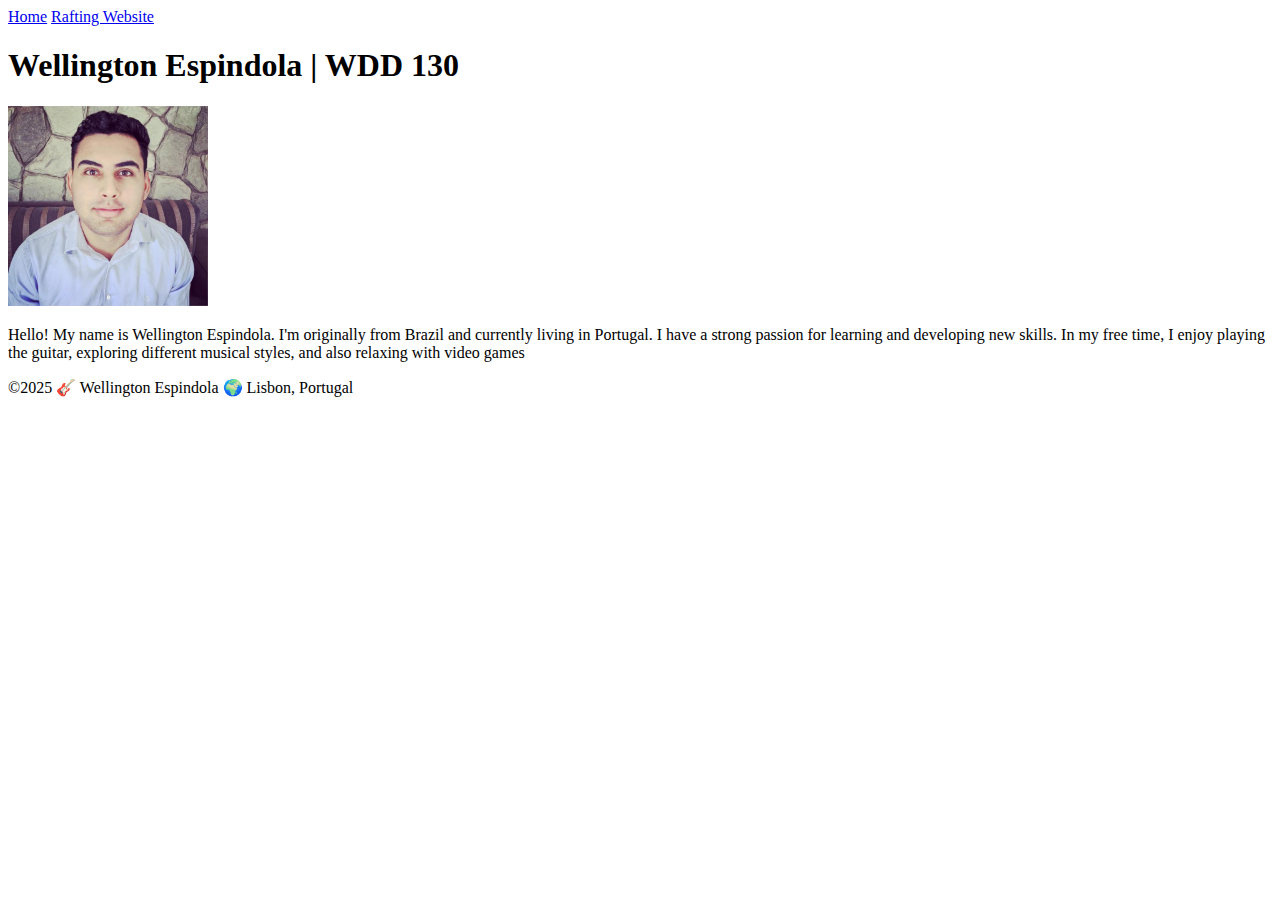
<file: index.html>
<!DOCTYPE html>
<html lang="en-US">
<head>
    <meta charset="UTF-8">
    <meta name="viewport" content="width=device-width, initial-scale=1.0">
    <title>Wellington Ferreira De Espindola | WDD 130 </title>
</head>
<body>
    <header>
        <nav>
            <a href="home"> Home</a>
            <a href="wwr">Rafting Website </a>
        </nav>
    </header>
    <main>
        <h1>Wellington Espindola | WDD 130 </h1>
        <img src="imgs/well.jpg" alt="Wellington espindola" width="200px">
        <p>Hello! My name is Wellington Espindola. I'm originally from Brazil and currently living in Portugal. 
            I have a strong passion for learning and developing new skills. In my free time, I enjoy playing the guitar, exploring 
            different musical styles, and also relaxing with video games</p>
    </main>
    <footer>
        &copy;2025 🎸 Wellington Espindola 🌍 Lisbon, Portugal
    </footer>
</body>
</html>
</file>
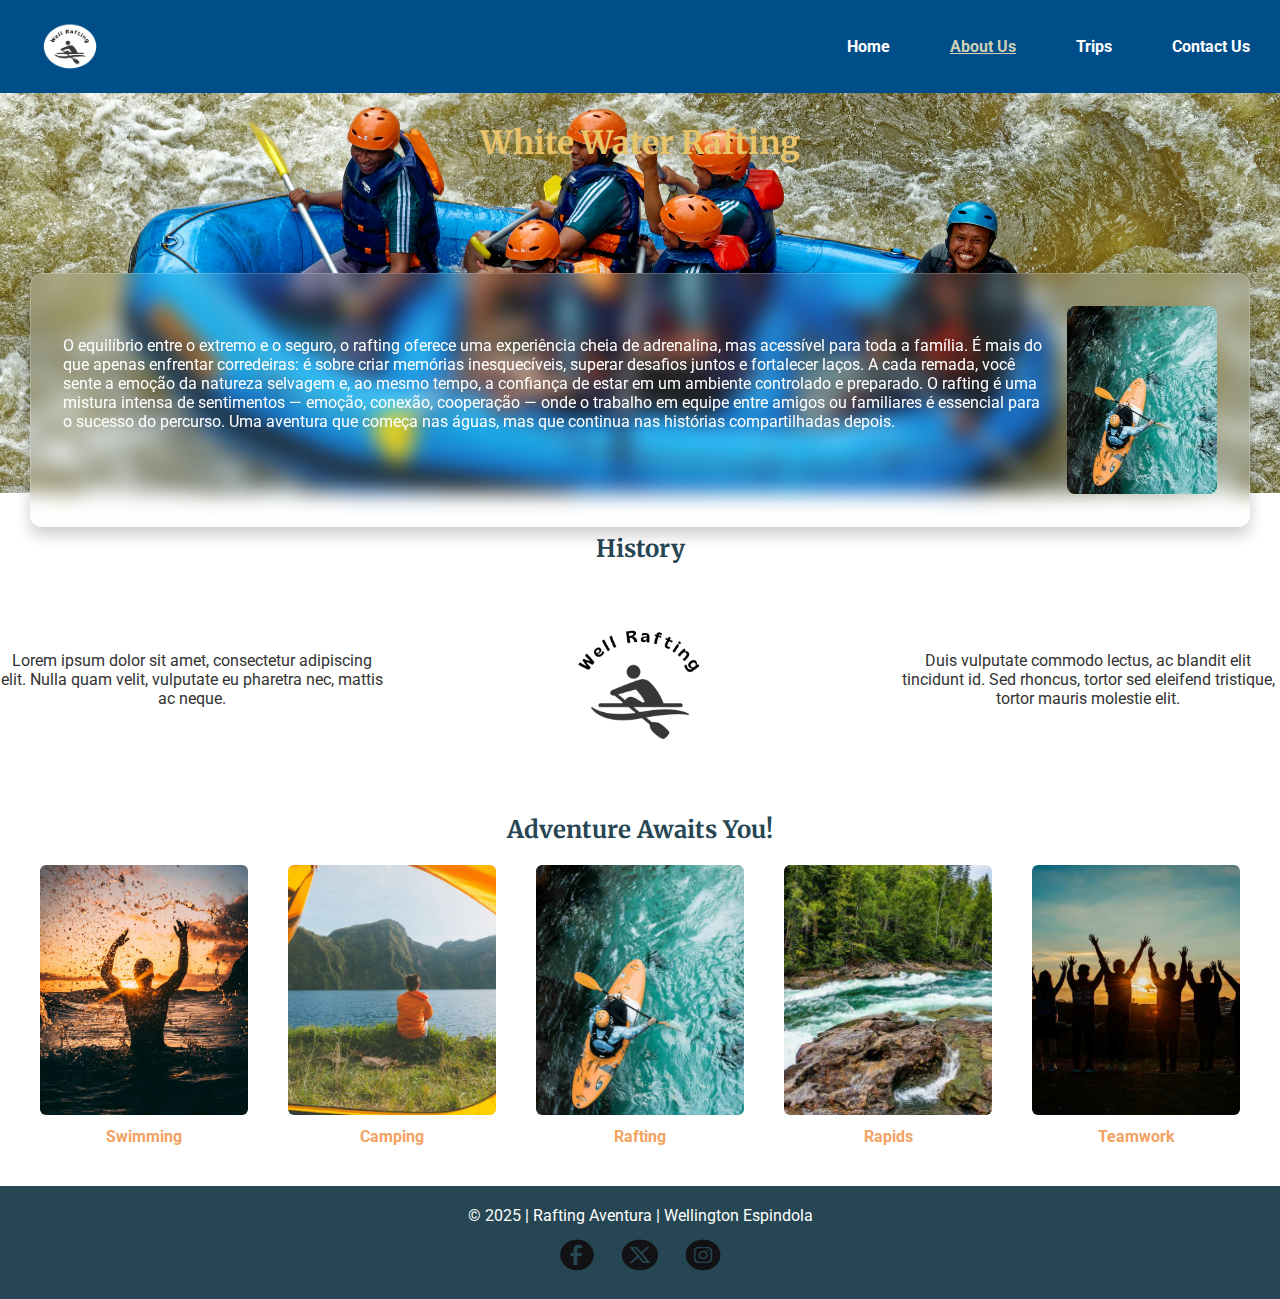
<file: aboutUs_rafting.html>
<!DOCTYPE html>
<html lang="pt-br">

<head>
  <meta charset="UTF-8">
  <meta name="viewport" content="width=device-width, initial-scale=1.0">
  <meta name="description" content="Sobre a nossa empresa de rafting. Conheça nossa história e o que oferecemos.">
  <meta name="author" content="Wellington Espindola">
  <title>Sobre Nós - Rafting Aventura</title>

  <!-- Google Fonts -->
  <link rel="preconnect" href="https://fonts.googleapis.com">
  <link rel="preconnect" href="https://fonts.gstatic.com" crossorigin>
  <link href="https://fonts.googleapis.com/css2?family=Merriweather:wght@400;700;900&family=Roboto:wght@400;700&display=swap" rel="stylesheet">

  <!-- CSS -->
  <link rel="stylesheet" href="aboutUs_rafting.css">
</head>

<body>
  <header>
    <div class="logo"> <img src="wwr/imgwwr/wellrafting.png" alt=""></div>
    <nav>
      <ul>
        <li><a href="#" >Home</a></li>
        <li><a href="#" class="active">About Us</a></li>
        <li><a href="#">Trips</a></li>
        <li><a href="#">Contact Us</a></li>
      </ul>
    </nav>
  </header>

  <main>
    <!-- HERO SECTION -->
    <section class="hero">
        <h1>White Water Rafting</h1>

        <div class="info-box">
          <p class="infp">O equilíbrio entre o extremo e o seguro, o rafting oferece uma experiência cheia de adrenalina, mas acessível para toda a família. É mais do que apenas enfrentar corredeiras: é sobre criar memórias inesquecíveis, superar desafios juntos e fortalecer laços. A cada remada, você sente a emoção da natureza selvagem e, ao mesmo tempo, a confiança de estar em um ambiente controlado e preparado.
             O rafting é uma mistura intensa de sentimentos — emoção, conexão, cooperação — onde o trabalho em equipe entre amigos ou familiares é essencial para o sucesso do percurso. Uma aventura que começa nas águas, mas que continua nas histórias compartilhadas depois.</p>
          <img src="wwr/imgwwr/pexels-thilo-lehnert-1378678-3413678 (1).jpg" alt="Cliente feliz">
        </div>
    </section>

    <!-- HISTORY SECTION -->
    <section class="history">
      <h2>History</h2>
      <div class="history-content">
        <div class="text-left">
          <p>Lorem ipsum dolor sit amet, consectetur adipiscing elit. Nulla quam velit, vulputate eu pharetra nec, mattis ac neque.</p>
        </div>
        <div class="center-img">
          <img src="wwr/imgwwr/wellrafting.png" alt="História da empresa">
        </div>
        <div class="text-right">
          <p>Duis vulputate commodo lectus, ac blandit elit tincidunt id. Sed rhoncus, tortor sed eleifend tristique, tortor mauris molestie elit.</p>
        </div>
      </div>
    </section>

    <!-- ADVENTURE SECTION -->
    <section class="adventure">
      <h2>Adventure Awaits You!</h2>
      <div class="gallery">
        <div>
          <img src="wwr/imgwwr/swwing.jpg" alt="Adventure 1">
          <h3>Swimming</h3>
        </div>
        <div>
          <img src="wwr/imgwwr/camping.jpg" alt="Adventure 2">
          <h3>Camping</h3>
        </div>
        <div>
          <img src="wwr/imgwwr/rafting.jpg" alt="Adventure 3">
          <h3>Rafting</h3>
        </div>
        <div>
          <img src="wwr/imgwwr/rapids.jpg" alt="Adventure 4">
          <h3>Rapids</h3>
          
        </div>
        <div><img src="wwr/imgwwr/teamworking.jpg" alt="Adventure 5">
            <h3>Teamwork</h3></div>
      </div>
    </section>
  </main>

  <footer>
    <p>&copy; 2025 | Rafting Aventura | Wellington Espindola</p>
    <nav class="socialmedia">
      <a href=""><img src="wwr/imgwwr/facebookpng.PNG" alt="Facebook"></a>
      <a href=""><img src="wwr/imgwwr/xpng.PNG" alt="Twitter"></a>
      <a href=""><img src="wwr/imgwwr/instapng.PNG" alt="Instagram"></a>
    </nav>
  </footer>
</body>

</html>
</file>
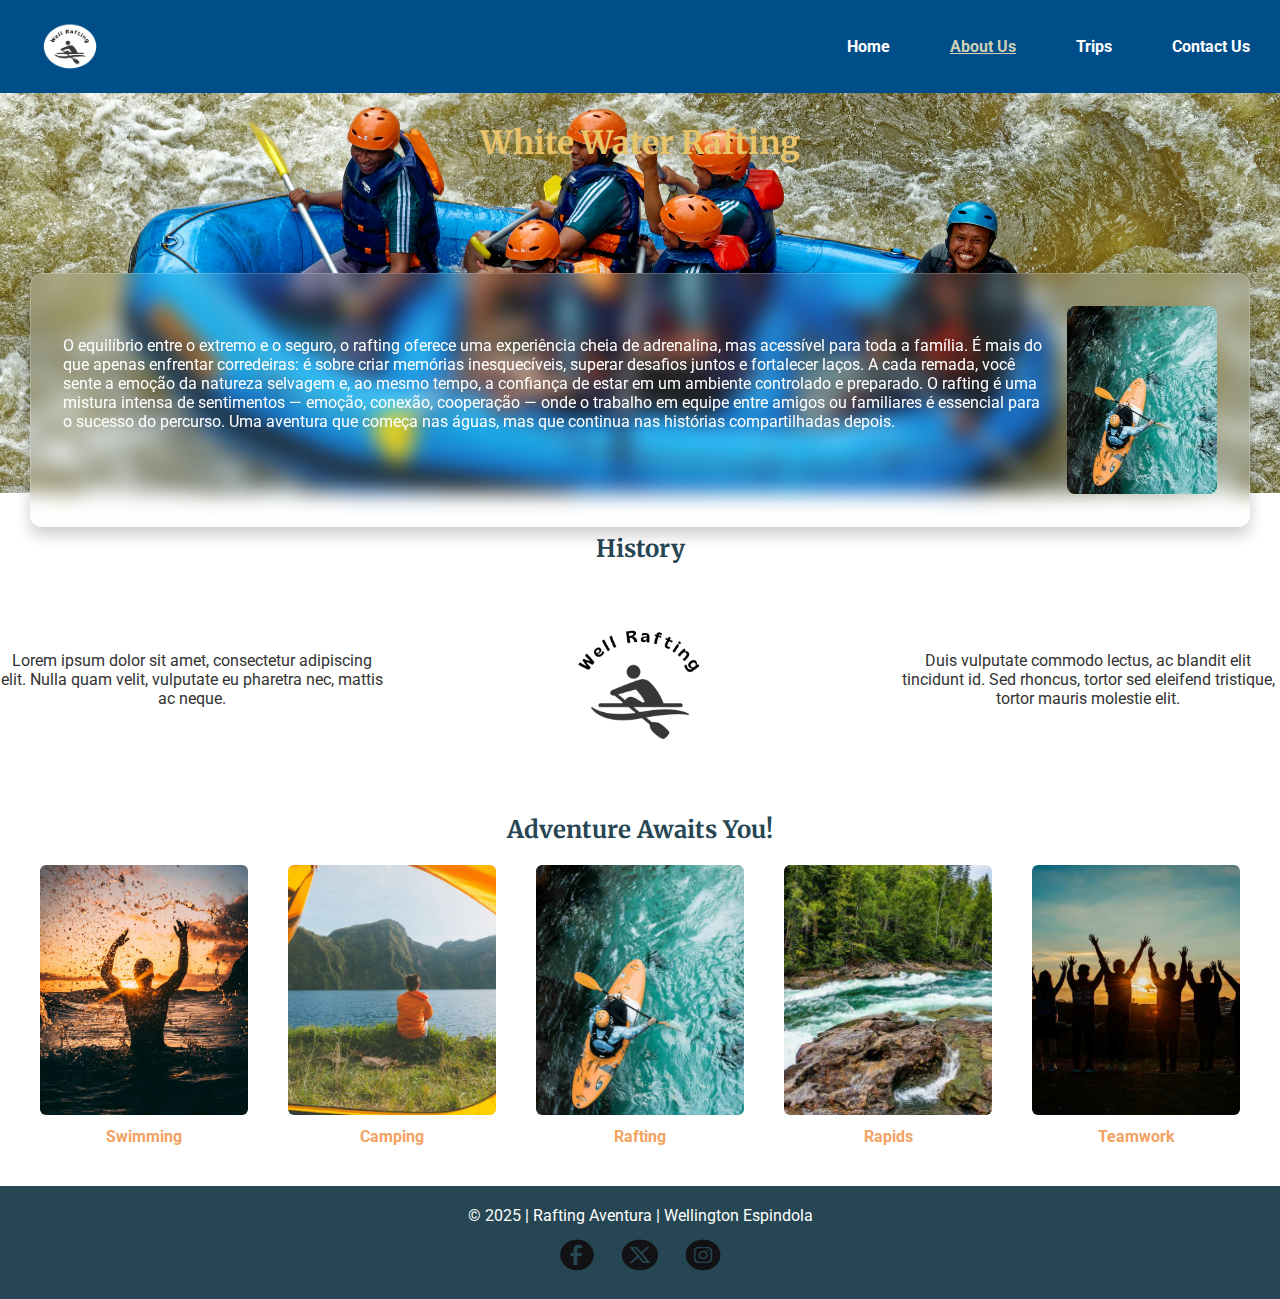
<file: index.html.html>
<!DOCTYPE html>
<html lang="pt-br">

<head>
  <meta charset="UTF-8">
  <meta name="viewport" content="width=device-width, initial-scale=1.0">
  <meta name="description" content="Sobre a nossa empresa de rafting. Conheça nossa história e o que oferecemos.">
  <meta name="author" content="Wellington Espindola">
  <title>Sobre Nós - Rafting Aventura</title>

  <!-- Google Fonts -->
  <link rel="preconnect" href="https://fonts.googleapis.com">
  <link rel="preconnect" href="https://fonts.gstatic.com" crossorigin>
  <link href="https://fonts.googleapis.com/css2?family=Merriweather:wght@400;700;900&family=Roboto:wght@400;700&display=swap" rel="stylesheet">

  <!-- CSS -->
  <link rel="stylesheet" href="aboutUs_rafting.css">
</head>

<body>
  <header>
    <div class="logo"> <img src="imgwwr/wellrafting.png" alt=""></div>
    <nav>
      <ul>
        <li><a href="#" >Home</a></li>
        <li><a href="#" class="active">About Us</a></li>
        <li><a href="#">Trips</a></li>
        <li><a href="#">Contact Us</a></li>
      </ul>
    </nav>
  </header>

  <main>
    <!-- HERO SECTION -->
    <section class="hero">
        <h1>White Water Rafting</h1>

        <div class="info-box">
          <p class="infp">O equilíbrio entre o extremo e o seguro, o rafting oferece uma experiência cheia de adrenalina, mas acessível para toda a família. É mais do que apenas enfrentar corredeiras: é sobre criar memórias inesquecíveis, superar desafios juntos e fortalecer laços. A cada remada, você sente a emoção da natureza selvagem e, ao mesmo tempo, a confiança de estar em um ambiente controlado e preparado.
             O rafting é uma mistura intensa de sentimentos — emoção, conexão, cooperação — onde o trabalho em equipe entre amigos ou familiares é essencial para o sucesso do percurso. Uma aventura que começa nas águas, mas que continua nas histórias compartilhadas depois.</p>
          <img src="imgwwr/pexels-thilo-lehnert-1378678-3413678 (1).jpg" alt="Cliente feliz">
        </div>
    </section>

    <!-- HISTORY SECTION -->
    <section class="history">
      <h2>History</h2>
      <div class="history-content">
        <div class="text-left">
          <p>Lorem ipsum dolor sit amet, consectetur adipiscing elit. Nulla quam velit, vulputate eu pharetra nec, mattis ac neque.</p>
        </div>
        <div class="center-img">
          <img src="imgwwr/wellrafting.png" alt="História da empresa">
        </div>
        <div class="text-right">
          <p>Duis vulputate commodo lectus, ac blandit elit tincidunt id. Sed rhoncus, tortor sed eleifend tristique, tortor mauris molestie elit.</p>
        </div>
      </div>
    </section>

    <!-- ADVENTURE SECTION -->
    <section class="adventure">
      <h2>Adventure Awaits You!</h2>
      <div class="gallery">
        <div>
          <img src="imgwwr/swwing.jpg" alt="Adventure 1">
          <h3>Swimming</h3>
        </div>
        <div>
          <img src="imgwwr/camping.jpg" alt="Adventure 2">
          <h3>Camping</h3>
        </div>
        <div>
          <img src="imgwwr/rafting.jpg" alt="Adventure 3">
          <h3>Rafting</h3>
        </div>
        <div>
          <img src="imgwwr/rapids.jpg" alt="Adventure 4">
          <h3>Rapids</h3>
          
        </div>
        <div><img src="imgwwr/teamworking.jpg" alt="Adventure 5">
            <h3>Teamwork</h3></div>
      </div>
    </section>
  </main>

  <footer>
    <p>&copy; 2025 | Rafting Aventura | Wellington Espindola</p>
    <nav class="socialmedia">
      <a href=""><img src="imgwwr/facebookpng.PNG" alt="Facebook"></a>
      <a href=""><img src="imgwwr/xpng.PNG" alt="Twitter"></a>
      <a href=""><img src="imgwwr/instapng.PNG" alt="Instagram"></a>
    </nav>
  </footer>
</body>

</html>
</file>
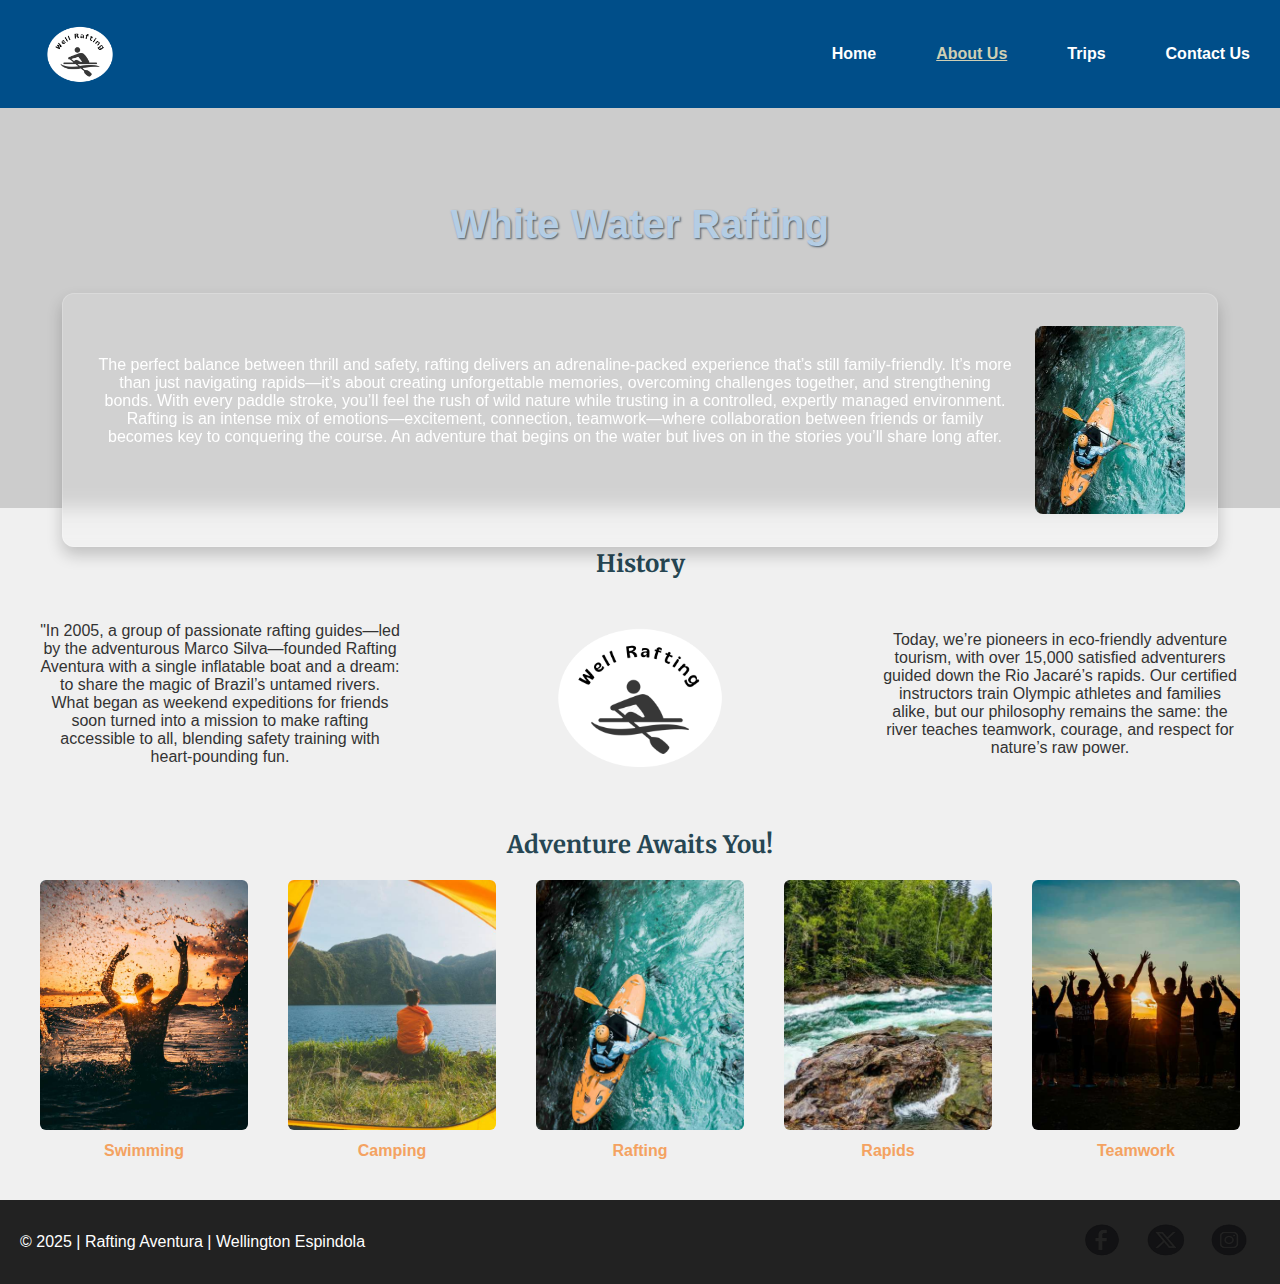
<file: wwr/about.html>
<!DOCTYPE html>
<html lang="pt-br">

<head>
  <meta charset="UTF-8">
  <meta name="viewport" content="width=device-width, initial-scale=1.0">
  <meta name="description" content="Sobre a nossa empresa de rafting. Conheça nossa história e o que oferecemos.">
  <meta name="author" content="Wellington Espindola">
  <title>Sobre Nós - Rafting Aventura</title>

  <!-- Google Fonts -->
  <link rel="preconnect" href="https://fonts.googleapis.com">
  <link rel="preconnect" href="https://fonts.gstatic.com" crossorigin>
  <link href="https://fonts.googleapis.com/css2?family=Merriweather:wght@400;700;900&family=Roboto:wght@400;700&display=swap" rel="stylesheet">

  <!-- CSS -->
  <link rel="stylesheet" href="styles/rafting.css">
</head>

<body>
  <header>
    <div class="logo"> <img src="images/wellrafting.png" alt=""></div>
    <nav>
      <ul>
        <li><a href="home.html">Home</a></li>
        <li><a href="about.html" class="active">About Us</a></li>
        <li><a href="trips.html" >Trips</a></li>
        <li><a href="contact.html">Contact Us</a></li>
      </ul>
    </nav>
  </header>

  <main>
    <!-- HERO SECTION -->
    <section class="hero">
        <h1>White Water Rafting</h1>

        <div class="info-box">
          <p class="infp">The perfect balance between thrill and safety, rafting delivers an adrenaline-packed experience that’s still family-friendly. 
            It’s more than just navigating rapids—it’s about creating unforgettable memories, overcoming challenges together, 
            and strengthening bonds. With every paddle stroke, you’ll feel the rush of wild nature while trusting in a controlled, expertly managed environment.

Rafting is an intense mix of emotions—excitement, connection, teamwork—where collaboration between friends or family becomes key to conquering the course. An adventure that begins on the water but lives on in the stories you’ll share long after.</p>
          <img src="images/pexels-thilo-lehnert-1378678-3413678 (1).jpg" alt="Cliente feliz">
        </div>
    </section>

    <!-- HISTORY SECTION -->
    <section class="history">
      <h2>History</h2>
      <div class="history-content">
        <div class="text-left">
          <p>"In 2005, a group of passionate rafting guides—led by the adventurous Marco Silva—founded Rafting Aventura with a single inflatable boat and a dream: to share the magic of Brazil’s untamed rivers. What began as weekend expeditions for friends 
            soon turned into a mission to make rafting accessible to all, blending safety training with heart-pounding fun.</p>
        </div>
        <div class="center-img">
          <img src="images/wellrafting.png" alt="História da empresa">
        </div>
        <div class="text-right">
          <p>Today, we’re pioneers in eco-friendly adventure tourism, with over 15,000 satisfied adventurers guided down the Rio Jacaré’s rapids. Our certified instructors train Olympic athletes and families alike, 
            but our philosophy remains the same: the river teaches teamwork, courage, and respect for nature’s raw power.</p>
        </div>
      </div>
    </section>

    <!-- ADVENTURE SECTION -->
    <section class="adventure">
      <h2>Adventure Awaits You!</h2>
      <div class="gallery">
        <div>
          <img src="images/swwing.jpg" alt="Adventure 1">
          <h3>Swimming</h3>
        </div>
        <div>
          <img src="images/camping.jpg" alt="Adventure 2">
          <h3>Camping</h3>
        </div>
        <div>
          <img src="images/rafting.jpg" alt="Adventure 3">
          <h3>Rafting</h3>
        </div>
        <div>
          <img src="images/rapids.jpg" alt="Adventure 4">
          <h3>Rapids</h3>
          
        </div>
        <div><img src="images/teamworking.jpg" alt="Adventure 5">
            <h3>Teamwork</h3></div>
      </div>
    </section>
  </main>

  <footer>
    <p>&copy; 2025 | Rafting Aventura | Wellington Espindola</p>
    <nav class="socialmedia">
      <a href=""><img src="images/facebookpng.PNG" alt="Facebook"></a>
      <a href=""><img src="images/xpng.PNG" alt="Twitter"></a>
      <a href=""><img src="images/instapng.PNG" alt="Instagram"></a>
    </nav>
  </footer>
</body>

</html>
</file>
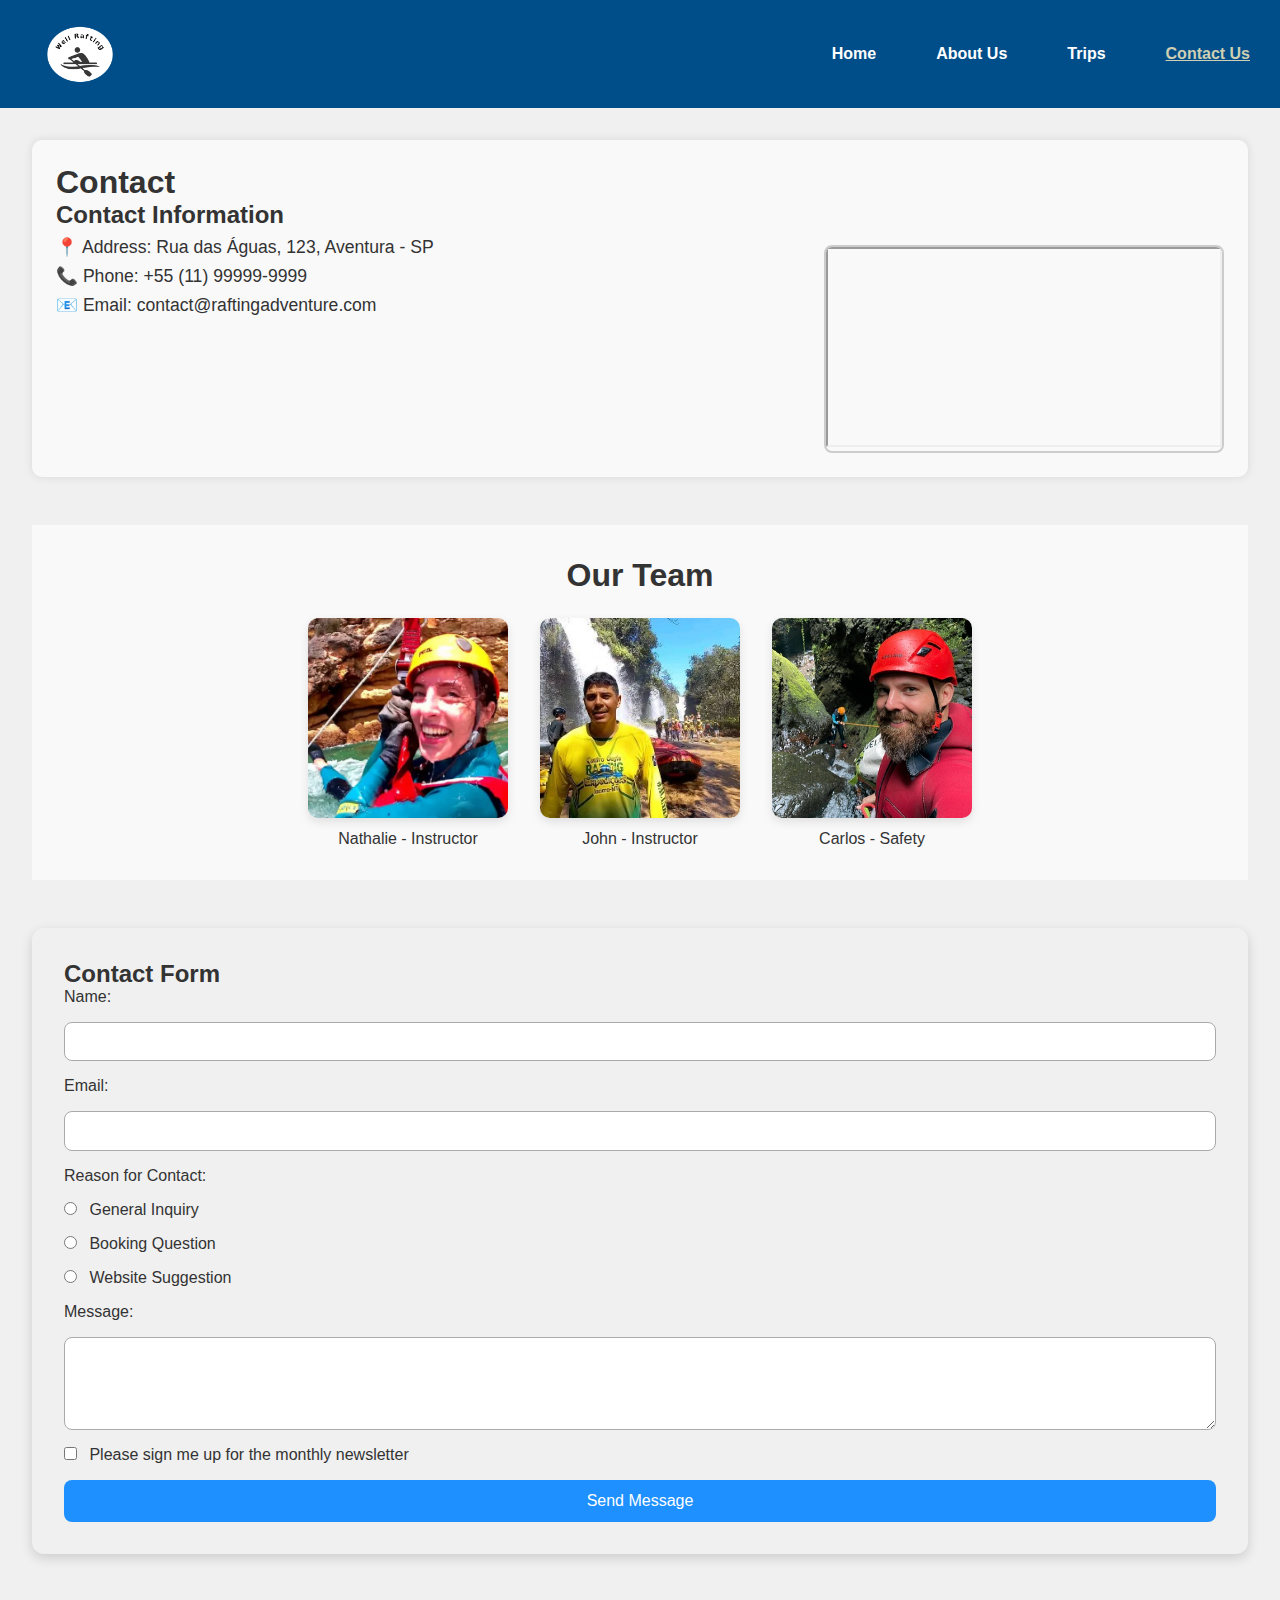
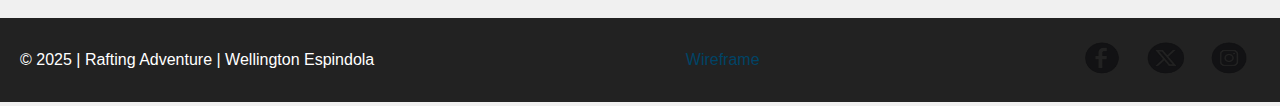
<file: wwr/contact.html>
<!DOCTYPE html>
<html lang="en">

<head>
  <meta charset="UTF-8">
  <meta name="viewport" content="width=device-width, initial-scale=1.0">
  <meta name="description" content="Learn about our rafting company. Discover our story and what we offer.">
  <meta name="author" content="Wellington Espindola">
  <title>About Us - Rafting Adventure</title>

  <!-- Google Fonts -->
  <link rel="preconnect" href="https://fonts.googleapis.com">
  <link rel="preconnect" href="https://fonts.gstatic.com" crossorigin>
  <link href="https://fonts.googleapis.com/css2?family=Merriweather:wght@400;700;900&family=Roboto:wght@400;700&display=swap" rel="stylesheet">

  <!-- CSS -->
  <link rel="stylesheet" href="styles/rafting.css">
</head>

<body>
  <header>
    <div class="logo"><img src="images/wellrafting.png" alt="Rafting Adventure Logo"></div>
    <nav>
      <ul>
        <li><a href="home.html">Home</a></li>
        <li><a href="about.html">About Us</a></li>
        <li><a href="trips.html" >Trips</a></li>
        <li><a href="contact.html"class="active">Contact Us</a></li>
      </ul>
    </nav>
  </header>

  <main class="contact-container">
    <section class="contact-info">
      <h1>Contact</h1>
      <h2>Contact Information</h2>

      <div class="contact-wrapper">
        <div class="contact-textos">
          <p>📍 Address: Rua das Águas, 123, Aventura - SP</p>
          <p>📞 Phone: +55 (11) 99999-9999</p>
          <p>📧 Email: contact@raftingadventure.com</p>
        </div>

        <div class="map-container">
          <iframe 
            src="https://www.google.com/maps/embed?pb=..." 
            width="100%" 
            height="200" 
            loading="lazy" 
            referrerpolicy="no-referrer-when-downgrade">
          </iframe>
        </div>
      </div>
    </section>

    <section class="team">
      <h2>Our Team</h2>
      <div class="team-grid">
        <div class="team-member">
          <img src="images/instrutora nataly.webp" alt="Nathalie">
          <p>Nathalie - Instructor</p>
        </div>
        <div class="team-member">
          <img src="images/instrutorjoao.jpg" alt="John">
          <p>John - Instructor</p>
        </div>
        <div class="team-member">
          <img src="images/instrutorjorge.jpg" alt="Carlos">
          <p>Carlos - Safety</p>
        </div>
      </div>
    </section>

    <section class="formulario-contato">
      <h2>Contact Form</h2>
      <form>
        <label for="nome">Name:</label>
        <input type="text" id="nome" name="nome" required>

        <label for="email">Email:</label>
        <input type="email" id="email" name="email" required>

        <p>Reason for Contact:</p>
        <label><input type="radio" name="motivo" value="general"> General Inquiry</label>
        <label><input type="radio" name="motivo" value="booking"> Booking Question</label>
        <label><input type="radio" name="motivo" value="suggestion"> Website Suggestion</label>

        <label for="mensagem">Message:</label>
        <textarea id="mensagem" name="mensagem" rows="4"></textarea>

        <label><input type="checkbox" name="newsletter"> Please sign me up for the monthly newsletter</label>

        <button type="submit">Send Message</button>
      </form>
    </section>
  </main>

  <footer>
    <p>&copy; 2025 | Rafting Adventure | Wellington Espindola</p>
    <a href="https://wireframe.cc/pro/ppp/c8fde7ab5-967332#ecee3219-4767-4104-aa9c-7a0966b46bc0">Wireframe</a>

    <nav class="socialmedia">
      <a href="#"><img src="images/facebookpng.PNG" alt="Facebook"></a>
      <a href="#"><img src="images/xpng.PNG" alt="Twitter"></a>
      <a href="#"><img src="images/instapng.PNG" alt="Instagram"></a>
    </nav>
  </footer>
</body>

</html>
</file>
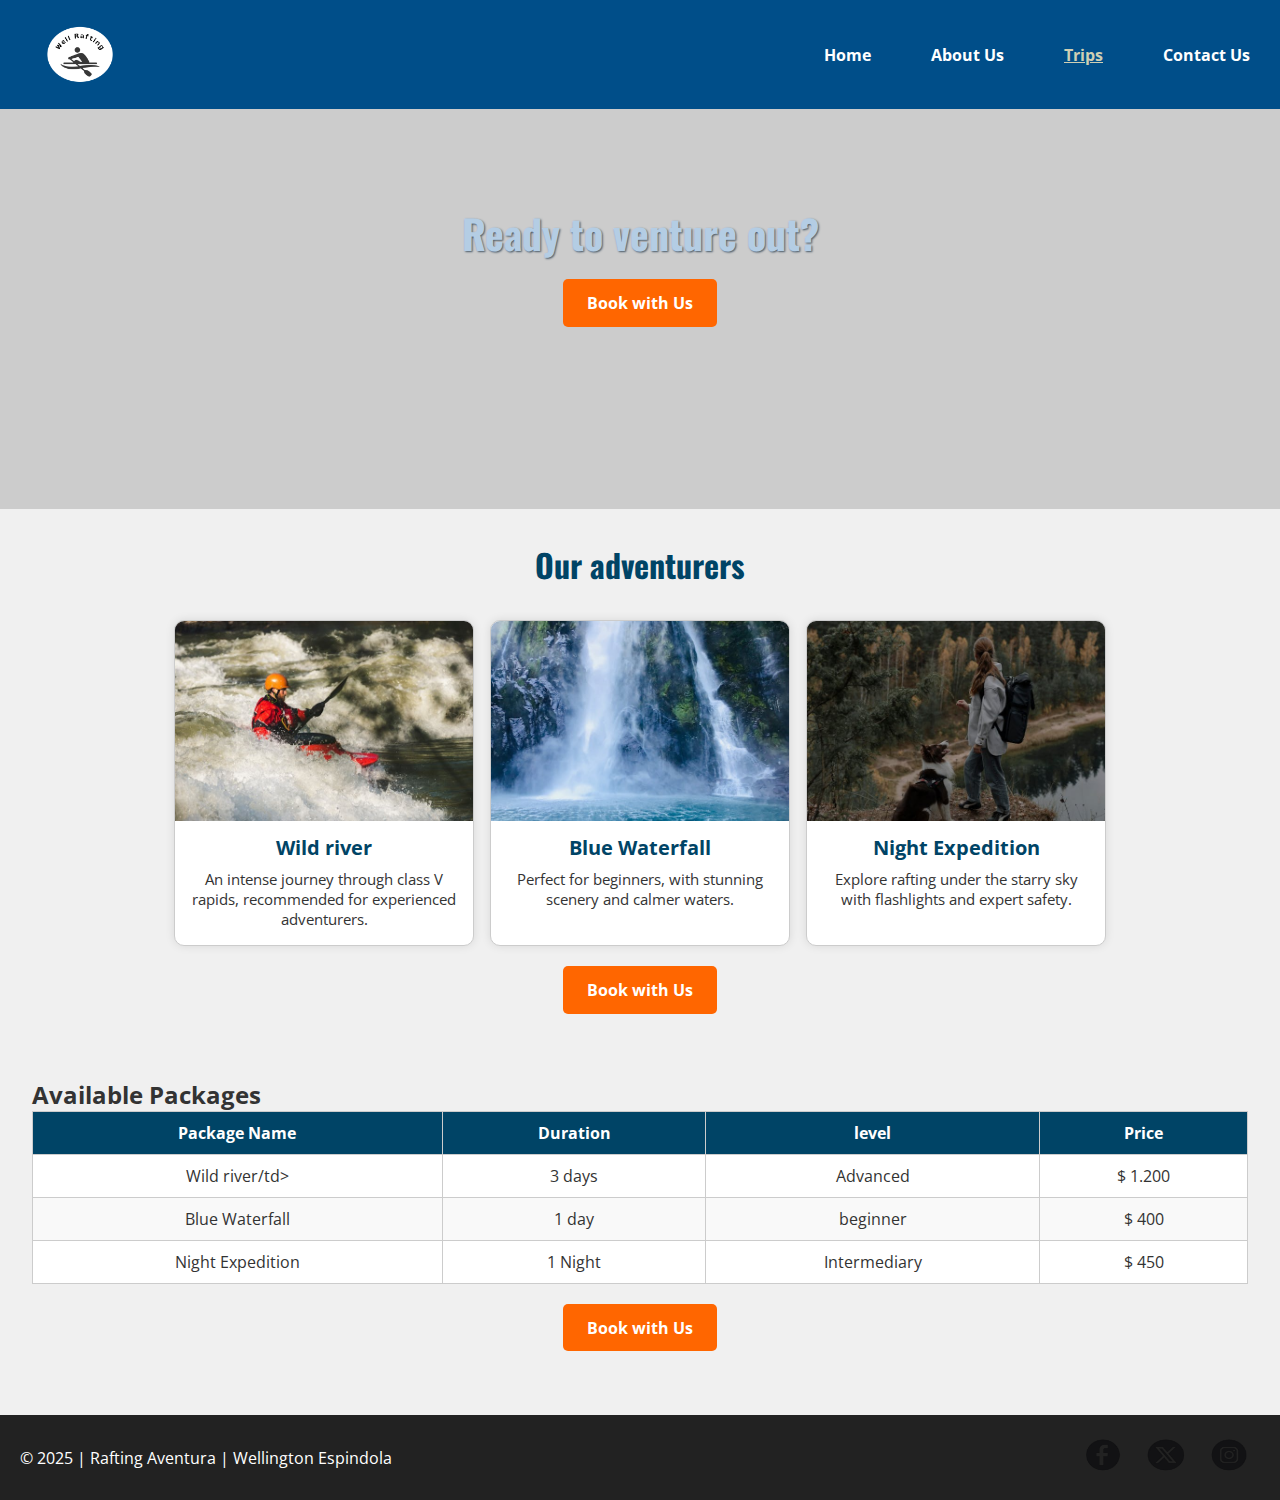
<file: wwr/trips.html>
<!DOCTYPE html>
<html lang="pt-br">
<head>
  <meta charset="UTF-8" />
  <meta name="viewport" content="width=device-width, initial-scale=1.0" />
  <title>Trips - Rafting Aventura</title>
  <meta name="description" content="Confira nossos pacotes de rafting e viva uma experiência inesquecível!">
  <link rel="stylesheet" href="styles/rafting.css" />
  <link href="https://fonts.googleapis.com/css2?family=Oswald&family=Open+Sans&display=swap" rel="stylesheet">
</head>
<body>

  <header>
    <div class="logo">
      <img src="images/wellrafting.png" alt="Logo da Rafting Aventura">
    </div>
    <nav>
      <ul>
        <li><a href="home.html">Home</a></li>
        <li><a href="about.html">About Us</a></li>
        <li><a href="trips.html" class="active">Trips</a></li>
        <li><a href="contact.html">Contact Us</a></li>
      </ul>
    </nav>
  </header>

  <main>

    <section class="hero">
      <h1>Ready to venture out?</h1>
      <a href="contact.html" class="btn">Book with Us</a>
    </section>

    <section class="trip-descriptions" aria-labelledby="aventuras-title">
      <h2 id="aventuras-title" class="trip-title">Our adventurers</h2>
      <div class="card-all">
        <div class="trip-card">
          <img src="images/lake.jpg" alt="Bote descendo corredeira no Rio Selvagem">
          <h3>Wild river</h3>
          <p>An intense journey through class V rapids, recommended for experienced adventurers.</p>
          
        </div>
        <div class="trip-card">
          <img src="images/waterfall.jpg" alt="Águas cristalinas e queda d'água da Cachoeira Azul">
          <h3>Blue Waterfall</h3>
          <p>Perfect for beginners, with stunning scenery and calmer waters.</p>
           
        </div>
        <div class="trip-card">
          <img src="images/Hiking.jpg" alt="Grupo de rafting com lanternas sob o céu estrelado">
          <h3>Night Expedition</h3>
          <p>Explore rafting under the starry sky with flashlights and expert safety.</p>
           
        </div>
      </div>
      <div class="tripbtn"> <a href="contact.html" class="btn">Book with Us</a></div>
    </section>

    <section class="trip-table" aria-labelledby="pacotes-title">
      <h2 id="pacotes-title">Available Packages</h2>
      <table>
        <thead>
          <tr>
            <th>Package Name</th>
            <th>Duration</th>
            <th>level</th>
            <th>Price</th>
          </tr>
        </thead>
        <tbody>
          <tr>
            <td>Wild river/td>
            <td>3 days</td>
            <td>Advanced</td>
            <td>$ 1.200</td>
          </tr>
          <tr>
            <td>Blue Waterfall</td>
            <td>1 day</td>
            <td>beginner</td>
            <td>$ 400</td>
          </tr>
          <tr>
            <td>Night Expedition</td>
            <td>1 Night</td>
            <td>Intermediary</td>
            <td>$ 450</td>
          </tr>
        </tbody>
      </table>
       <div class="tripbtn"> <a href="contact.html" class="btn">Book with Us</a></div>
    </section>

  </main>

  <footer>
    <p>&copy; 2025 | Rafting Aventura | Wellington Espindola</p>
    
    <nav class="socialmedia">
      <a href="#" aria-label="Página da Rafting Aventura no Facebook"><img src="images/facebookpng.PNG" alt="Facebook"></a>
      <a href="#" aria-label="Página da Rafting Aventura no Twitter"><img src="images/xpng.PNG" alt="Twitter"></a>
      <a href="#" aria-label="Página da Rafting Aventura no Instagram"><img src="images/instapng.PNG" alt="Instagram"></a>
    </nav>
  </footer>

</body>
</html>
</file>
<file: aboutUs_rafting.css>
/* styles/rafting.css */

:root {
    --primary-color: #264653;
    --secondary-color: #2a9d8f;
    --accent1-color: #e9c46a;
    --accent2-color: #f4a261;
    --heading-font: 'Merriweather', serif;
    --body-font: 'Roboto', sans-serif;
  }
  
  * {
    margin: 0;
    padding: 0;
    box-sizing: border-box;
  }
  
  body {
    font-family: var(--body-font);
    color: #333;
    background-color: #fff;
  }
  
  main, header, footer {
    width: 100%;
  }
  
  
  header {
    display: flex;
    justify-content: space-between;
    align-items: center;
    background-color: #004e89;
    padding: 15px 30px;
    color: white;
  }
  
  .logo img {
    
    width: 80px;
    height: auto;
    border-radius: 8px;
  }
  
  nav ul {
    list-style: none;
    display: flex;
    gap: 60px;
  }
  
  nav a {
    text-decoration: none;
    color: white;
    font-weight: bold;
  }
  
  nav a.active,
nav a:hover {
  text-decoration: underline;
  color: #cfcfb4; /* cor laranja viva para destaque */
}
  .hero {
    position: relative;
    background-image: url("wwr/imgwwr/pexels-tomfisk-1732280.jpg");
    background-size: cover;
    background-position: center;
    height: 400px;
    display: flex;
    align-items: center;
    
    flex-direction: column;
    color: white;
  }
   
  .hero h1 {
    font-family: var(--heading-font);
    font-size: 2rem;
    margin-top: 30px;
    margin-bottom:80px;
    color: var(--accent1-color);
  }
  
  .hero .info-box {
  display: flex;
  align-items: flex-start;
  justify-content: space-between;
  gap: 20px;

  background: rgba(255, 255, 255, 0.1);
  backdrop-filter: blur(10px);
  border: 1px solid rgba(255, 255, 255, 0.2);
  color: white;

  border-radius: 12px;
  box-shadow: 0 8px 16px rgba(0,0,0,0.2);

  padding: 32px; /* <-- Aumenta o espaçamento interno */
  flex-wrap: nowrap;
  margin: 30px;
}

  
  .hero .info-box p {
    flex: 1;
    padding-top: 30px;
  }
  
  .hero .info-box img {
    width: 150px;
    height: auto;
    border-radius: 8px;
    flex-shrink: 0; /* impede que a imagem seja comprimida demais */
  }
  
  
  /* HISTORY SECTION */
  .history {
    margin: 40px 0;
    text-align: center;
  }
  
  .history h2 {
    font-family: var(--heading-font);
    color: var(--primary-color);
    margin-bottom: 20px;
  }
  
  .history-content {
    display: flex;
    align-items: center;
    justify-content: space-between;
    gap: 20px;
  }
  
  .history-content .text-left,
  .history-content .text-right {
    width: 30%;
  }
  
  .history-content .center-img img {
    width: 250px;
    height: auto;
    border-radius: 8px;
    
  }
  
  /* ADVENTURE SECTION */
  .adventure {
    padding: 0 40px;
    margin: 40px 0;
    text-align: center;
  }
  
  .adventure h2 {
    font-family: var(--heading-font);
    color: var(--primary-color);
    margin-bottom: 20px;
  }
  .adventure  img {
    width: 150px;       /* ou 100% se estiver dentro de um container */
    height: 250px;      /* ajuste conforme necessário */
    object-fit: cover;
    border-radius: 12px;
  }
  
  .gallery {
    display: flex;
    justify-content: space-between;
    gap: 0 2.5rem; /* 0 em cima/baixo e 2.5rem nas laterais */
    
  }
  
  .gallery div {
    width: 20%;
  }
  
  .gallery img {
    width: 100%;
    border-radius: 6px;
  }
  
  .gallery h3 {
    margin-top: 8px;
    font-size: 1rem;
    color: var(--accent2-color);
  }
  
  /* FOOTER */
  footer {
    margin-top: 40px;
    padding: 20px;
    background-color: var(--primary-color);
    color: white;
    text-align: center;
  }
  
  footer p {
    margin-bottom: 10px;
  }
  
  footer .socialmedia a {
    margin: 0 10px;
    display: inline-block;
  }
  
  footer .socialmedia img {
    width:40px;
    height: 40px;
  }
</file>
<file: wwr/styles/rafting.css>
:root {
    --primary-color: #264653;
    --secondary-color: #2a9d8f;
    --accent1-color: #e9c46a;
    --accent2-color: #f4a261;
    --heading-font: 'Merriweather', serif;
    --body-font: 'Roboto', sans-serif;
  }
  
  * {
    margin: 0;
    padding: 0;
    box-sizing: border-box;
  }
  
  body {
    font-family: var(--body-font);
    color: #333;
    background-color: #fff;
  }
  
  main, header, footer {
    width: 100%;
  }
  
  
 header {
    background-color: #004466;
    color: white;
    display: grid;
    grid-template-columns: 1fr auto;
    align-items: center;
    padding: 1rem;
}

  
  .logo img {
    
    width: 100px;
  }
  
  nav ul {
    list-style: none;
    display: flex;
    gap: 60px;
  }
  
  nav a {
    text-decoration: none;
    color: white;
    font-weight: bold;
  }
  
  nav a.active,
nav a:hover {
  text-decoration: underline;
  color: #cfcfb4; 
}
  .hero {
    position: relative;
    background-image: url("/wwr/images/pexels-tomfisk-1732280.jpg");
    background-size: cover;
    background-position: center;
    height: 400px;
    display: flex;
    align-items: center;
    
    flex-direction: column;
    color: white;
  }
   
  .hero h1 {
    font-family: var(--heading-font);
    font-size: 2rem;
    margin-top: 30px;
    margin-bottom:80px;
    color: var(--accent1-color);
  }
  
  .hero .info-box {
  display: flex;
  align-items: flex-start;
  justify-content: space-between;
  gap: 20px;

  background: rgba(255, 255, 255, 0.1);
  backdrop-filter: blur(10px);
  border: 1px solid rgba(255, 255, 255, 0.2);
  color: white;

  border-radius: 12px;
  box-shadow: 0 8px 16px rgba(0,0,0,0.2);

  padding: 32px; 
  flex-wrap: nowrap;
  margin: 30px;
}

  
  .hero .info-box p {
    flex: 1;
    padding-top: 30px;
  }
  
  .hero .info-box img {
    width: 150px;
    height: auto;
    border-radius: 8px;
    flex-shrink: 0; 
  }
  
  

  .history {
    margin: 40px ;
    text-align: center;
  }
  
  .history h2 {
    font-family: var(--heading-font);
    color: var(--primary-color);
    margin-bottom: 20px;
  }
  
  .history-content {
    display: flex;
    align-items: center;
    justify-content: space-between;
    gap: 20px;
  }
  
  .history-content .text-left,
  .history-content .text-right {
    width: 30%;
  }
  
  .history-content .center-img img {
    width: 250px;
    height: auto;
    border-radius: 8px;
    
  }
  
  
  .adventure {
    padding: 0 40px;
    margin: 40px 0;
    text-align: center;
  }
  
  .adventure h2 {
    font-family: var(--heading-font);
    color: var(--primary-color);
    margin-bottom: 20px;
  }
  .adventure  img {
    width: 150px;       
    height: 250px;      
    object-fit: cover;
    border-radius: 12px;
  }
  
  .gallery {
    display: flex;
    justify-content: space-between;
    gap: 0 2.5rem; 
    
  }
  
  .gallery div {
    width: 20%;
  }
  
  .gallery img {
    width: 100%;
    border-radius: 6px;
  }
  
  .gallery h3 {
    margin-top: 8px;
    font-size: 1rem;
    color: var(--accent2-color);
  }
  
  /* FOOTER */
  
  
   footer {
  display: flex;
  justify-content: space-between;
  align-items: center;
  padding: 1rem 2rem;
  background-color: #333;
  color: white;
  position: relative;
  bottom: 0;
  width: 100%;
  margin-top: 2rem;
}

footer .social-icons {
  display: flex;
  gap: 1rem;
}

footer .socialmedia a {
    margin: 0 10px;
    display: inline-block;
  }
  
  footer .socialmedia img {
    width:40px;
    height: 40px;
    
  }


footer .social-icons img:hover {
  transform: scale(1.1);
}


footer a {
  color: white;          /* Preto */
  text-decoration: none;
}

/* Css contact Us */




.contact-container {
  
  margin: 0 auto;
  padding: 2rem;
  display: flex;
  flex-direction: column;
  gap: 3rem;
}

/* Seção de informações de contato */
.contact-info {
  background-color: #f9f9f9;
  padding: 1.5rem;
  border-radius: 10px;
  box-shadow: 0 0 10px rgba(0,0,0,0.1);
}

.contact-info p {
  margin: 0.5rem 0;
  font-size: 1.1rem;
}


.map-container {
  margin-top: 1rem;
  max-width: 400px;
  border: 2px solid #ccc;
  border-radius: 8px;
  overflow: hidden;
}

/* Equipe */
.equipe {
  text-align: center;
}

.equipe img {
  max-width: 100%;
  height: auto;
  border-radius: 12px;
  box-shadow: 0 5px 15px rgba(0,0,0,0.2);
}

.equipe figcaption {
  margin-top: 0.5rem;
  font-weight: bold;
}

/* Formulário */
.formulario-contato {
  background-color: #f0f0f0;
  padding: 2rem;
  border-radius: 12px;
  box-shadow: 0 4px 12px rgba(0, 0, 0, 0.15);
}

.formulario-contato form {
  display: flex;
  flex-direction: column;
  gap: 1rem;
}

.formulario-contato input,
.formulario-contato textarea {
  padding: 0.6rem;
  font-size: 1rem;
  border: 1px solid #aaa;
  border-radius: 8px;
}

.formulario-contato input[type="radio"],
.formulario-contato input[type="checkbox"] {
  margin-right: 0.5rem;
}

.formulario-contato button {
  background-color: #1e90ff;
  color: white;
  padding: 0.75rem 1.5rem;
  border: none;
  font-size: 1rem;
  border-radius: 8px;
  cursor: pointer;
  transition: background-color 0.3s ease;
}

.formulario-contato button:hover {
  background-color: #0b65c2;
}
/* Layout lado a lado para contato */
.contact-wrapper {
  display: flex;
  justify-content: space-between;
  flex-wrap: wrap;
  gap: 2rem;
}

.contact-textos {
  flex: 1;
  min-width: 200px;
}

.map-container {
  flex: 1;
  max-width: 400px;
  min-width: 250px;
}

/* Estilo para equipe em colunas */
.team {
  text-align: center;
  padding: 2rem;
  background-color: #f9f9f9;
}

.team h2 {
  font-size: 2rem;
  margin-bottom: 1.5rem;
  color: #333;
}

.team-grid {
  display: flex;
  justify-content: center;
  gap: 2rem;
  flex-wrap: wrap;
}

.team-member {
  max-width: 200px;
}

.team-member img {
  width: 200px;        
  height: 200px;        
  object-fit: cover;    
  border-radius: 10px;
  box-shadow: 0 4px 10px rgba(0,0,0,0.1);
  transition: transform 0.3s ease;
}

.team-member img:hover {
  transform: scale(1.05);
}

.team-member p {
  margin-top: 0.5rem;
  font-weight: 500;
  color: #333;
}






/* Home pa */


* {
    margin: 0;
    padding: 0;
    box-sizing: border-box;
  }
  
  body {
    font-family: 'Open Sans', sans-serif;
    background-color: #f0f0f0;
    color: #333;
  }
  
  header {
    display: flex;
    justify-content: space-between;
    align-items: center;
    background-color: #004e89;
    padding: 15px 30px;
    color: white;
  }
  
  
  
  nav ul {
    list-style: none;
    display: flex;
    gap: 60px;
  }
  
  nav a {
    text-decoration: none;
    color: white;
    font-weight: bold;
  }
  
  nav a.active,
  nav a:hover {
  text-decoration: underline;
  color: #cfcfb4; /* cor laranja viva para destaque */
}



  
  .hero {
    text-align: center;
    background: #ccc url('https://images.pexels.com/photos/2250521/pexels-photo-2250521.jpeg?_gl=1*qfqvf9*_ga*MTA3NjAwNDMxNC4xNzUyNTI2NTY1*_ga_8JE65Q40S6*czE3NTI1MjY1NjQkbzEkZzEkdDE3NTI1Mjc5ODkkajEkbDAkaDA.') center/cover no-repeat;
    padding: 200px 20px;
  }
  
  .hero h1 {
    font-family: 'Oswald', sans-serif;
    font-size: 3em;
    margin-bottom: 20px;
    color: #b4cde4;
    text-shadow: 1px 1px 2px #485968;

  }
  
  .btn {
    background-color: #264969;
    color: white;
    padding: 12px 24px;
    border: none;
    text-decoration: none;
    font-weight: bold;
    border-radius: 6px;
  }

  .btn:hover {
    color: #cfcfb4;
  }

  
  .features {
    display: flex;
    justify-content: center;
    gap: 20px;
    padding: 40px 20px;
    text-align: center;
    background-color: white;
  }
  
  .feature img {
    width: 100%;
    max-width: 300px;
    border-radius: 6px;
    height:200px;
  }
  
  .newsletter-section {
    display: flex;
    justify-content: center;
    align-items: center;
    padding: 40px 20px;
    background-color: #e0e0e0;
    flex-wrap: wrap;
    gap: 20px;
  }
  
  .newsletter-img {
    width: 450px;
    max-width: 600px;
    height:300px ;
    border-radius: 4px;
  }
  
  .newsletter {
    background-color: white;
    padding: 20px;
    border-radius: 6px;
    box-shadow: 0 2px 5px rgba(0,0,0,0.1);
    min-width: 250px;
  }
  
  .newsletter h2 {
    margin-bottom: 10px;
  }
  
  .newsletter input {
    width: 100%;
    padding: 8px;
    margin: 8px 0;
    border-radius: 4px;
    border: 1px solid #ccc;
  }
  
  .newsletter button {
    width: 100%;
    padding: 10px;
    background-color: black;
    color: white;
    font-weight: bold;
    border: none;
    border-radius: 4px;
    margin-top: 10px;
  }
  
  footer {
    background-color: #222;
    color: white;
    text-align: center;
    padding: 20px;
  }
  
  footer .social img {
    margin: 0 8px;
  }
  


/* Trips Page */


.trip-descriptions {
  justify-content: space-around;
  padding: 2rem 1rem;
}

.trip-descriptions .trip-title {
  display: flex;
  justify-content: center;
  font-size: 2rem;
  color: #004466;
  font-family: 'Oswald', sans-serif;
}

.card-all {
  display: flex;
  justify-content: center;
  gap: 1rem;
  flex-wrap: wrap;
  margin-top: 2rem;
}

.trip-card {
  width: 300px;
  text-align: center;
  border: 1px solid #ccc;
  border-radius: 10px;
  overflow: hidden;
  background-color: #fff;
  box-shadow: 0 0 10px rgba(0,0,0,0.1);
  transition: transform 0.2s ease;
}

.trip-card:hover {
  transform: scale(1.03);
}

.trip-card img {
  width: 100%;
  height: 200px;
  object-fit: cover;
}

.trip-card h3 {
  margin: 0.5rem 0;
  font-size: 1.25rem;
  color: #004466;
}

.trip-card p {
  padding: 0 1rem 1rem;
  font-size: 0.95rem;
}

/* Table styles */
.trip-table {
  padding: 2rem;
}

.trip-table table {
  width: 100%;
  border-collapse: collapse;
  text-align: center;
  background-color: white;
}

.trip-table th, .trip-table td {
  border: 1px solid #ccc;
  padding: 10px;
}

.trip-table th {
  background-color: #004466;
  color: white;
}

.trip-table tbody tr:nth-child(even) {
  background-color: #f9f9f9;
}

.trip-table tbody tr:hover {
  background-color: #e6f7ff;
}

.tripbtn{
  display: flex;
  justify-content: center;
  padding-top: 20px;
}

/* Hero section */
.hero {
    background: #ccc url('https://images.pexels.com/photos/2250521/pexels-photo-2250521.jpeg?_gl=1*qfqvf9*_ga*MTA3NjAwNDMxNC4xNzUyNTI2NTY1*_ga_8JE65Q40S6*czE3NTI1MjY1NjQkbzEkZzEkdDE3NTI1Mjc5ODkkajEkbDAkaDA.') center/cover no-repeat;
  text-align: center;
  color: white;
  padding: 4rem 2rem;
}

.hero h1 {
  font-size: 2.5rem;
  margin-bottom: 1rem;
}

.btn {
  background-color: #ff6600;
  color: white;
  padding: 0.8rem 1.5rem;
  text-decoration: none;
  border-radius: 5px;
  font-weight: bold;
  transition: background 0.2s ease;
}

.btn:hover {
  background-color: #e65c00;
}

/* Footer links fix */
footer a,
.footer-link {
  color: #004466;
  text-decoration: none;
}

footer a:hover {
  text-decoration: underline;
}
</file>
